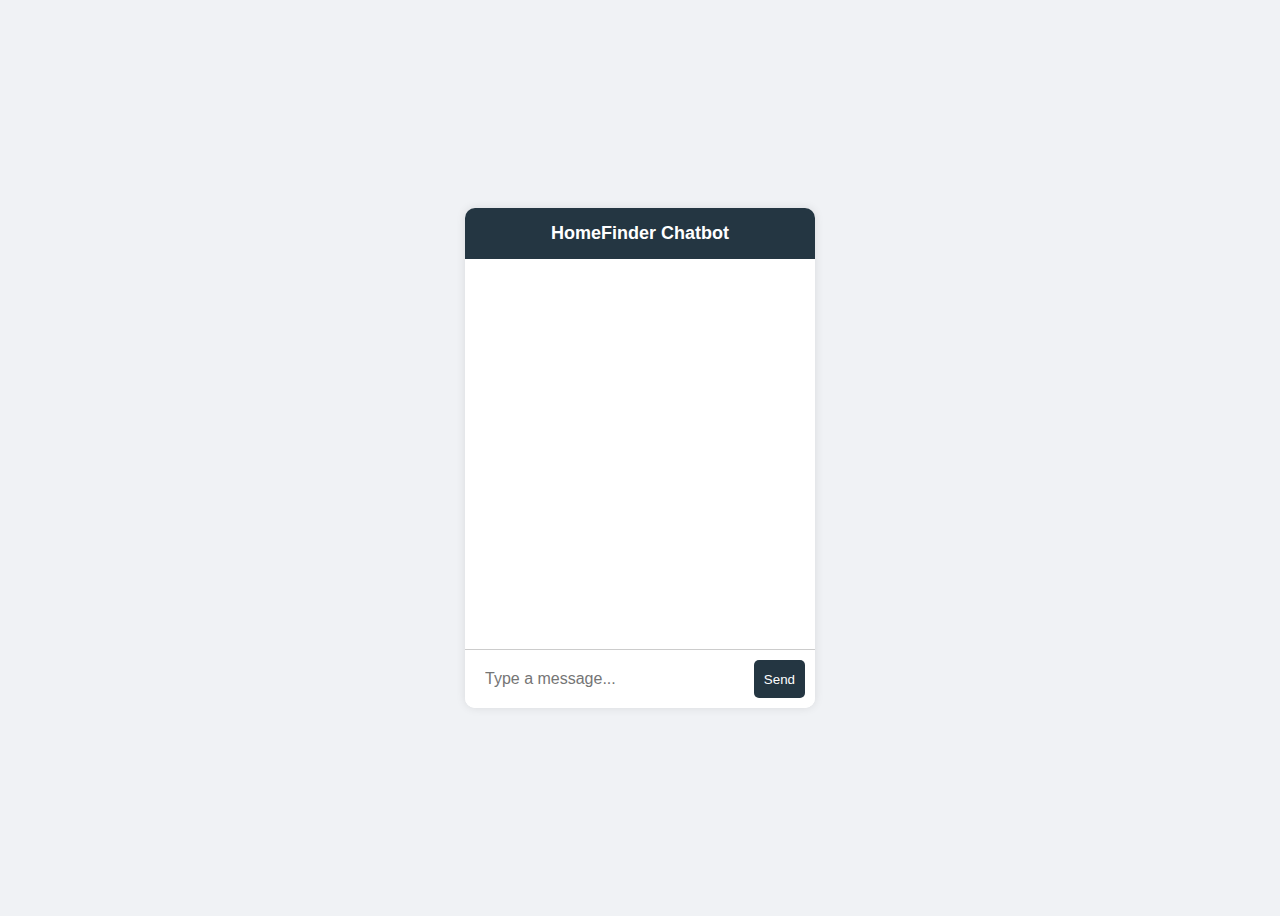
<file: MyToDoApps/template/chat.html>
<!DOCTYPE html>
<html lang="en">
<head>
    <meta charset="UTF-8">
    <meta name="viewport" content="width=device-width, initial-scale=1.0">
    <title>HomeFinder Chatbot</title>
    <style>
        body {
            font-family: Arial, sans-serif;
            background-color: #f0f2f5;
            display: flex;
            justify-content: center;
            align-items: center;
            height: 100vh;
        }
        .chat-container {
            width: 350px;
            height: 500px;
            background-color: white;
            border-radius: 10px;
            box-shadow: 0px 0px 10px rgba(0, 0, 0, 0.1);
            display: flex;
            flex-direction: column;
            overflow: hidden;
        }
        .chat-header {
            background-color: #243642;
            color: white;
            padding: 15px;
            text-align: center;
            font-size: 18px;
            font-weight: bold;
        }
        .chat-box {
            flex: 1;
            padding: 10px;
            overflow-y: auto;
            display: flex;
            flex-direction: column;
        }
        .message {
            padding: 10px;
            margin: 5px;
            border-radius: 10px;
            max-width: 75%;
        }
        .user-message {
            background-color: #dcf8c6;
            align-self: flex-end;
        }
        .bot-message {
            background-color: #ececec;
            align-self: flex-start;
        }
        .chat-input {
            display: flex;
            padding: 10px;
            background-color: #fff;
            border-top: 1px solid #ccc;
        }
        .chat-input input {
            flex: 1;
            padding: 10px;
            border: none;
            border-radius: 5px;
            outline: none;
            font-size: 16px;
        }
        .chat-input button {
            padding: 10px;
            border: none;
            background-color: #243642;
            color: white;
            cursor: pointer;
            border-radius: 5px;
            margin-left: 5px;
        }
        .chat-input button:hover {
            background-color: #243642;
        }
    </style>
</head>
<body>
    <div class="chat-container">
        <div class="chat-header">HomeFinder Chatbot</div>
        <div class="chat-box" id="chat-box"></div>
        <div class="chat-input">
            <input type="text" id="user-input" placeholder="Type a message..." onkeypress="handleKeyPress(event)">
            <button onclick="sendMessage()">Send</button>
        </div>
    </div>

    <script>
        function sendMessage() {
            let inputField = document.getElementById("user-input");
            let userMessage = inputField.value.trim();
            if (userMessage === "") return;

            appendMessage(userMessage, "user-message");

            fetch("{% url 'chatbot_response' %}", {
                method: "POST",
                headers: {
                    "Content-Type": "application/json",
                    "X-CSRFToken": getCSRFToken(), // Include CSRF token for security
                },
                body: JSON.stringify({ message: userMessage }),
            })
            .then(response => response.json())
            .then(data => {
                appendMessage(data.reply, "bot-message");
            })
            .catch(error => {
                appendMessage("Error: Could not connect to the chatbot.", "bot-message");
            });

            inputField.value = "";
        }

        function appendMessage(message, className) {
            let chatBox = document.getElementById("chat-box");
            let messageDiv = document.createElement("div");
            messageDiv.className = `message ${className}`;
            messageDiv.textContent = message;
            chatBox.appendChild(messageDiv);
            chatBox.scrollTop = chatBox.scrollHeight;
        }

        function handleKeyPress(event) {
            if (event.key === "Enter") {
                sendMessage();
            }
        }

        // Function to get CSRF token from cookies
        function getCSRFToken() {
            let cookies = document.cookie.split(';');
            for (let cookie of cookies) {
                let [name, value] = cookie.trim().split('=');
                if (name === "csrftoken") {
                    return value;
                }
            }
            return "";
        }
    </script>
</body>
</html>
</file>
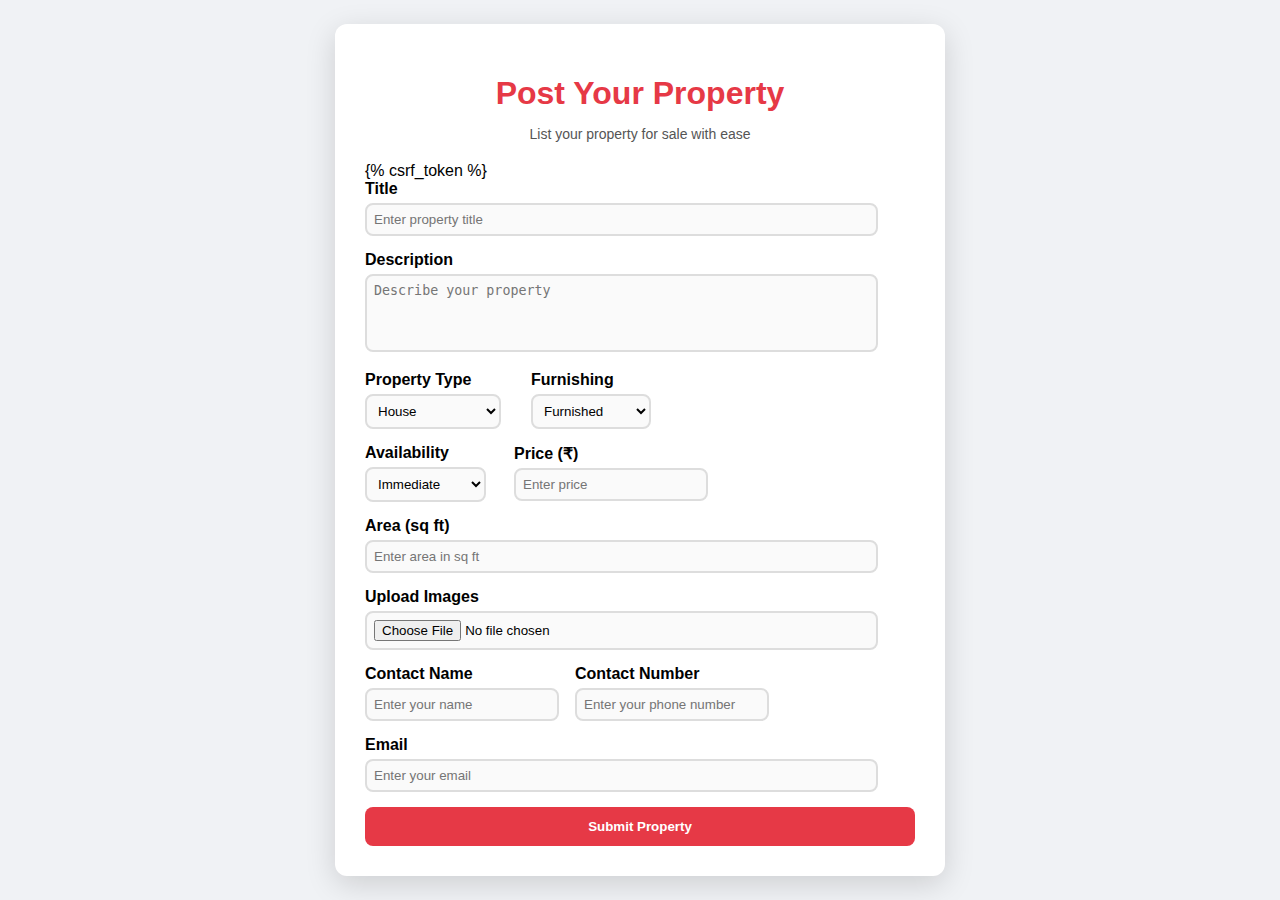
<file: MyToDoApps/template/prop.html>
<!DOCTYPE html>
<html lang="en">
<head>
    <meta charset="UTF-8">
    <meta name="viewport" content="width=device-width, initial-scale=1.0">
    <title>Post Your Property - HomeFinder</title>
    <style>
        body {
            font-family: 'Arial', sans-serif;
            background-color: #f0f2f5;
            display: flex;
            height: 100vh;
            align-items: center;
            justify-content: center;
            margin: 0;
        }

        .container {
            background: #fff;
            border-radius: 12px;
            box-shadow: 0 8px 30px rgba(0, 0, 0, 0.15);
            padding: 30px;
            width: 100%;
            max-width: 550px;
            animation: fadeIn 0.5s ease-in-out;
        }

        .header {
            text-align: center;
            margin-bottom: 20px;
        }

        h1 {
            color: #e63946;
            margin-bottom: 5px;
        }

        p {
            color: #555;
            margin-bottom: 20px;
            font-size: 14px;
        }

        .property-form .form-group {
            margin-bottom: 15px;
        }

        .form-row {
            display: flex;
            gap: 15px;
        }

        label {
            display: block;
            font-weight: bold;
            margin-bottom: 5px;
        }

        input,
        textarea,
        select {
            width: 90%;
            padding: 7px;
            border: 2px solid #ddd;
            border-radius: 8px;
            background: #fafafa;
            transition: border 0.3s ease-in-out;
        }

        input:focus,
        textarea:focus,
        select:focus {
            border-color: #e63946;
            outline: none;
        }

        textarea {
            resize: none;
        }

        .submit-btn {
            background-color: #e63946;
            color: #fff;
            border: none;
            padding: 12px 0;
            width: 100%;
            border-radius: 8px;
            cursor: pointer;
            font-weight: bold;
            transition: background 0.3s ease-in-out;
        }

        .submit-btn:hover {
            background-color: #d62828;
        }

        @keyframes fadeIn {
            from {
                opacity: 0;
                transform: translateY(-10px);
            }
            to {
                opacity: 1;
                transform: translateY(0);
            }
        }
    </style>
</head>
<body>
    <div class="container">
        <div class="header">
            <h1>Post Your Property</h1>
            <p>List your property for sale with ease</p>
        </div>
        <div >
            <form method="POST" enctype="multipart/form-data" class="property-form">
                {% csrf_token %}

                <div class="form-group">
                    <label>Title</label>
                    <input type="text" name="title" placeholder="Enter property title" required>
                </div>

                <div class="form-group">
                    <label>Description</label>
                    <textarea name="description" rows="4" placeholder="Describe your property" required></textarea>
                </div>

                <div class="form-row">
                    <div class="form-group">
                        <label>Property Type</label>
                        <select name="property_type" required>
                            <option value="House">House</option>
                            <option value="Flat">Flat</option>
                            <option value="Plot">Plot</option>
                            <option value="Commercial">Commercial Space</option>
                        </select>
                    </div>

                    <div class="form-group">
                        <label>Furnishing</label>
                        <select name="furnishing" required>
                            <option value="Furnished">Furnished</option>
                            <option value="Semi-Furnished">Semi-Furnished</option>
                            <option value="Unfurnished">Unfurnished</option>
                        </select>
                    </div>
                </div>

                <div class="form-row">
                    <div class="form-group">
                        <label>Availability</label>
                        <select name="availability" required>
                            <option value="Immediate">Immediate</option>
                            <option value="Within 1 Month">Within 1 Month</option>
                            <option value="Within 3 Months">Within 3 Months</option>
                            <option value="After 3 Months">After 3 Months</option>
                        </select>
                    </div>

                    <div class="form-group">
                        <label>Price (₹)</label>
                        <input type="number" name="price" placeholder="Enter price" required>
                    </div>
                </div>

                <div class="form-group">
                    <label>Area (sq ft)</label>
                    <input type="text" name="area" placeholder="Enter area in sq ft" required>
                </div>

                <div class="form-group">
                    <label>Upload Images</label>
                    <input type="file" name="images" accept="image/*" required>
                </div>

                <div class="form-row">
                    <div class="form-group">
                        <label>Contact Name</label>
                        <input type="text" name="contact_name" placeholder="Enter your name" required>
                    </div>

                    <div class="form-group">
                        <label>Contact Number</label>
                        <input type="text" name="contact_number" placeholder="Enter your phone number" required>
                    </div>
                </div>

                <div class="form-group">
                    <label>Email</label>
                    <input type="email" name="email" placeholder="Enter your email" required>
                </div>

                <button type="submit" class="submit-btn">Submit Property</button>
            </form>
        </div>
    </div>
</body>
</html>
</file>
